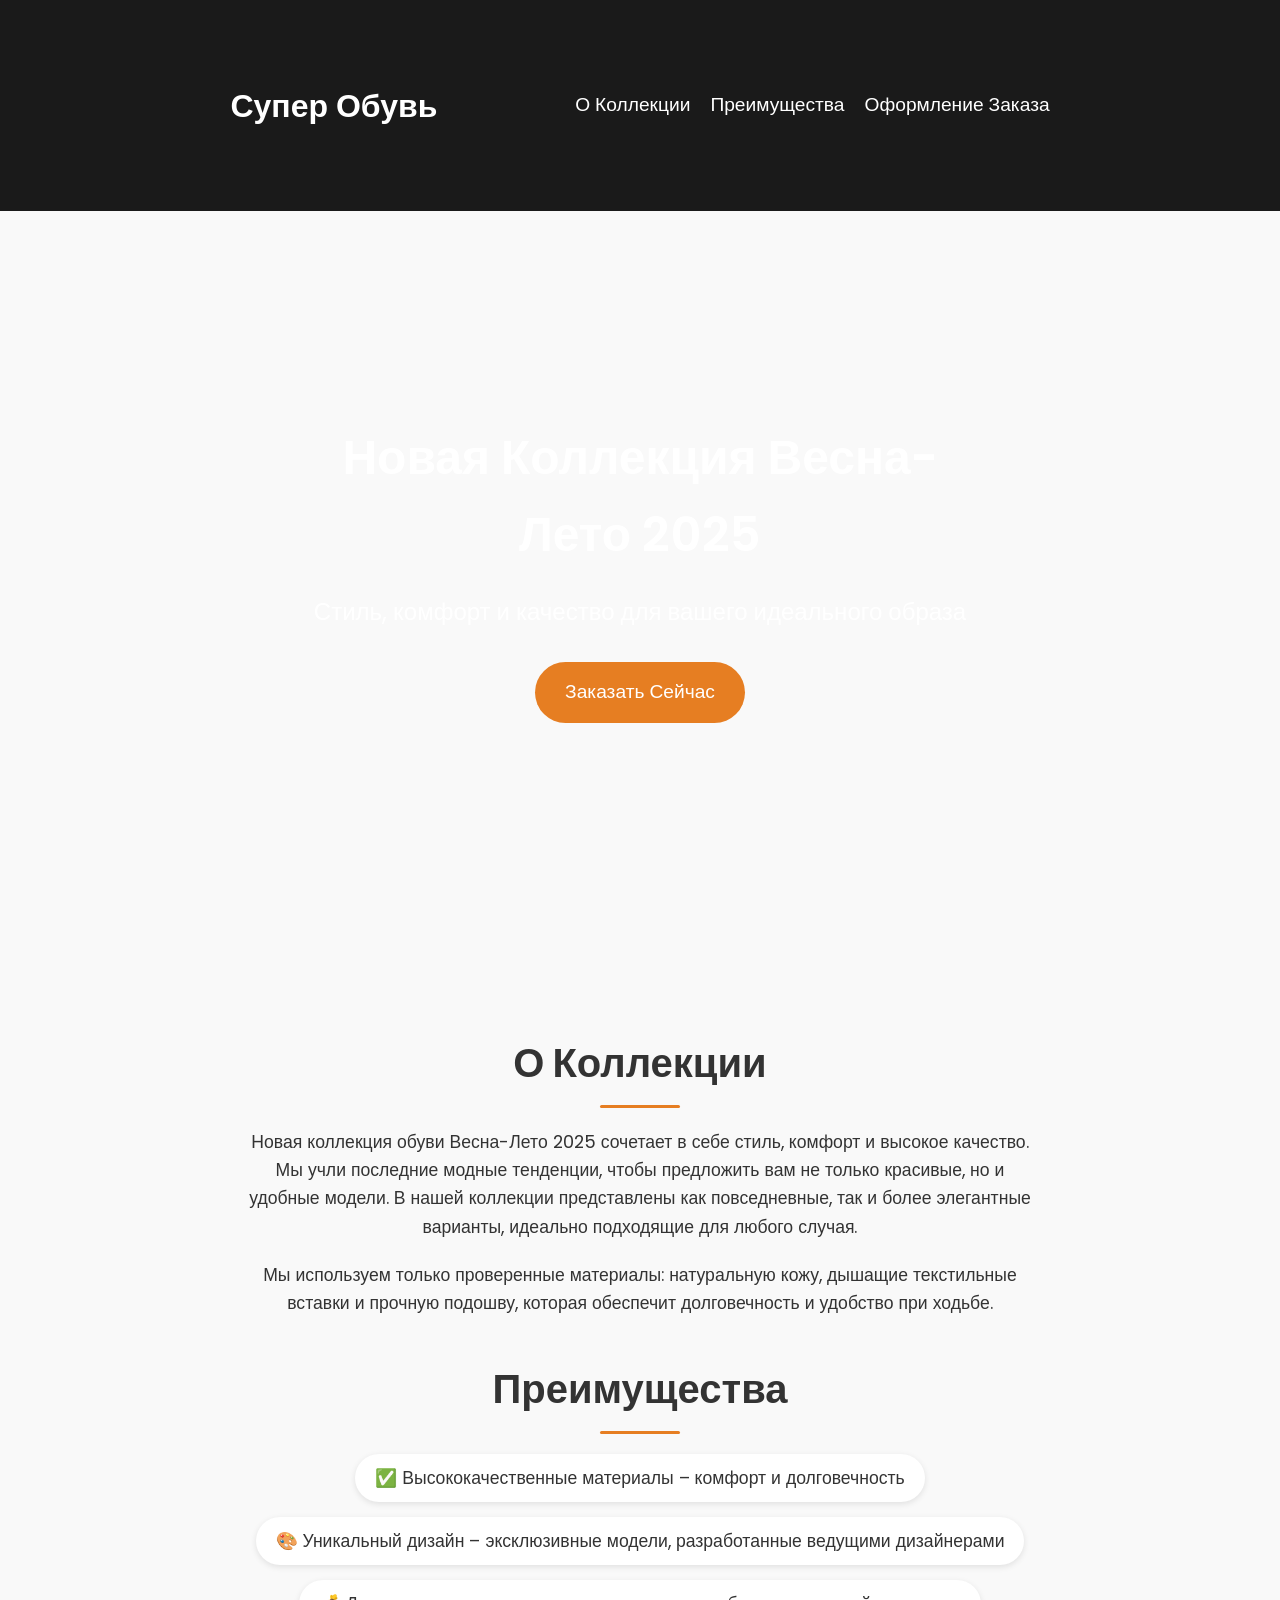
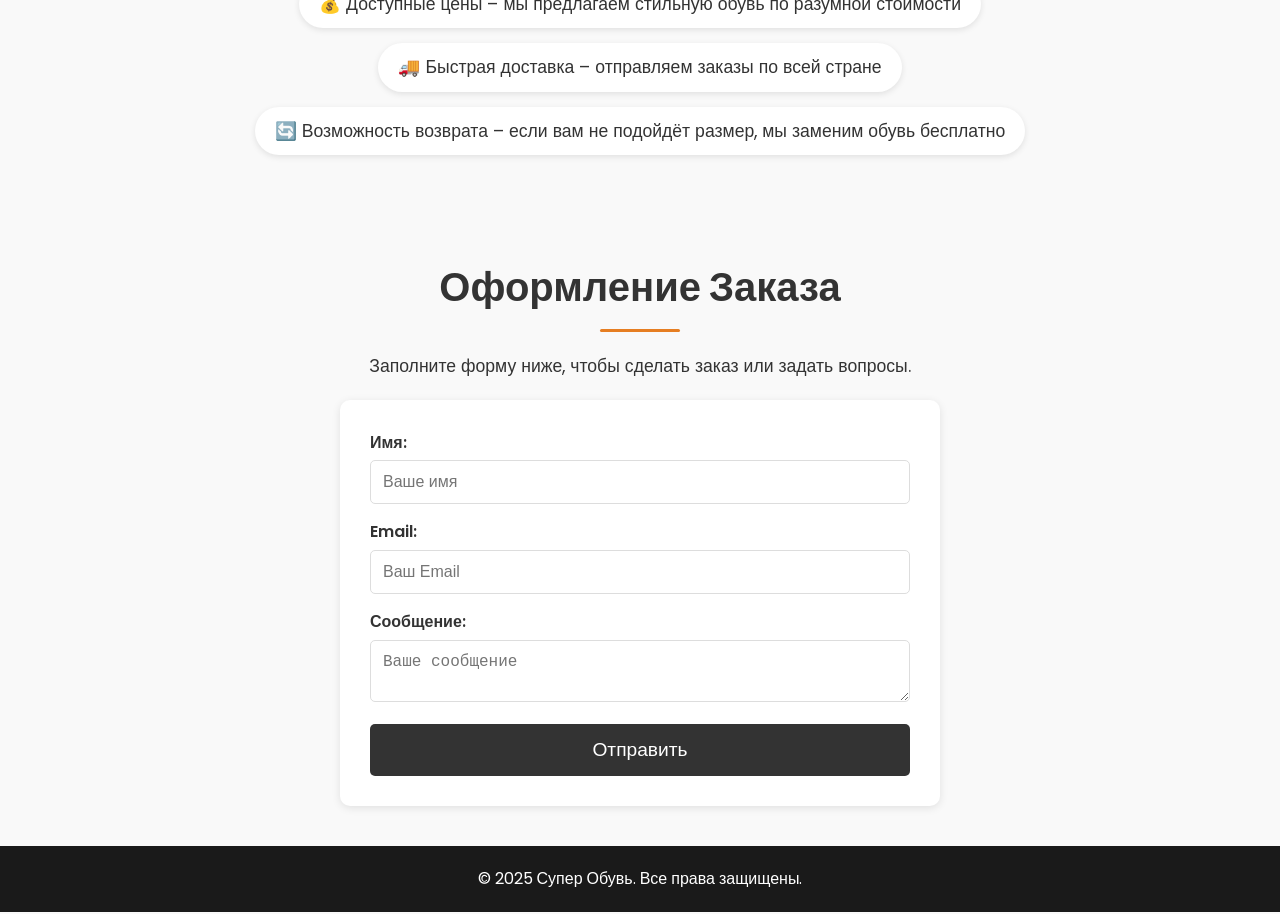
<file: index.html>
<!DOCTYPE html>
<html lang="ru">
<head>
    <meta charset="UTF-8">
    <meta name="viewport" content="width=device-width, initial-scale=1.0">
    <title>Супер Обувь – Новая Коллекция Весна-Лето 2025</title>
    <meta name="description" content="Супер Обувь - Новая коллекция Весна-Лето 2025. Стиль, комфорт и качество для вашего идеального образа.">
    <meta name="keywords" content="обувь, новая коллекция, весна-лето 2025, стильная обувь, комфортная обувь, качественная обувь">
    <link href="https://fonts.googleapis.com/css2?family=Poppins:wght@300;400;600&display=swap" rel="stylesheet">
    <link rel="stylesheet" href="style.css">
</head>
<body>
<header>
    <div class="container">
        <h1>Супер Обувь</h1>
        <nav>
            <ul>
                <li><a href="#about">О Коллекции</a></li>
                <li><a href="#features">Преимущества</a></li>
                <li><a href="#order">Оформление Заказа</a></li>
            </ul>
        </nav>
    </div>
</header>

<section class="hero">
    <div class="hero-content">
        <h1>Новая Коллекция Весна-Лето 2025</h1>
        <p>Стиль, комфорт и качество для вашего идеального образа</p>
        <a href="#order" class="cta">Заказать Сейчас</a>
    </div>
</section>

<div class="container">
    <section id="about">
        <h2>О Коллекции</h2>
        <p>
            Новая коллекция обуви Весна-Лето 2025 сочетает в себе стиль, комфорт и высокое качество. Мы учли последние модные тенденции, чтобы предложить вам не только красивые, но и удобные модели.
            В нашей коллекции представлены как повседневные, так и более элегантные варианты, идеально подходящие для любого случая.
        </p>
        <p>
            Мы используем только проверенные материалы: натуральную кожу, дышащие текстильные вставки и прочную подошву, которая обеспечит долговечность и удобство при ходьбе.
        </p>
    </section>

    <section id="features">
        <h2>Преимущества</h2>
        <ul>
            <li>✅ Высококачественные материалы – комфорт и долговечность</li>
            <li>🎨 Уникальный дизайн – эксклюзивные модели, разработанные ведущими дизайнерами</li>
            <li>💰 Доступные цены – мы предлагаем стильную обувь по разумной стоимости</li>
            <li>🚚 Быстрая доставка – отправляем заказы по всей стране</li>
            <li>🔄 Возможность возврата – если вам не подойдёт размер, мы заменим обувь бесплатно</li>
        </ul>
    </section>
</div>

<section id="order">
    <h2>Оформление Заказа</h2>
    <p>Заполните форму ниже, чтобы сделать заказ или задать вопросы.</p>
    <form action="/order" method="post">
        <label for="name">Имя:</label>
        <input type="text" id="name" name="name" placeholder="Ваше имя" required>

        <label for="email">Email:</label>
        <input type="email" id="email" name="email" placeholder="Ваш Email" required>

        <label for="message">Сообщение:</label>
        <textarea id="message" name="message" placeholder="Ваше сообщение" required></textarea>

        <button type="submit">Отправить</button>
    </form>
</section>

<footer>
    <p>&copy; 2025 Супер Обувь. Все права защищены.</p>
</footer>
</body>
</html>
</file>
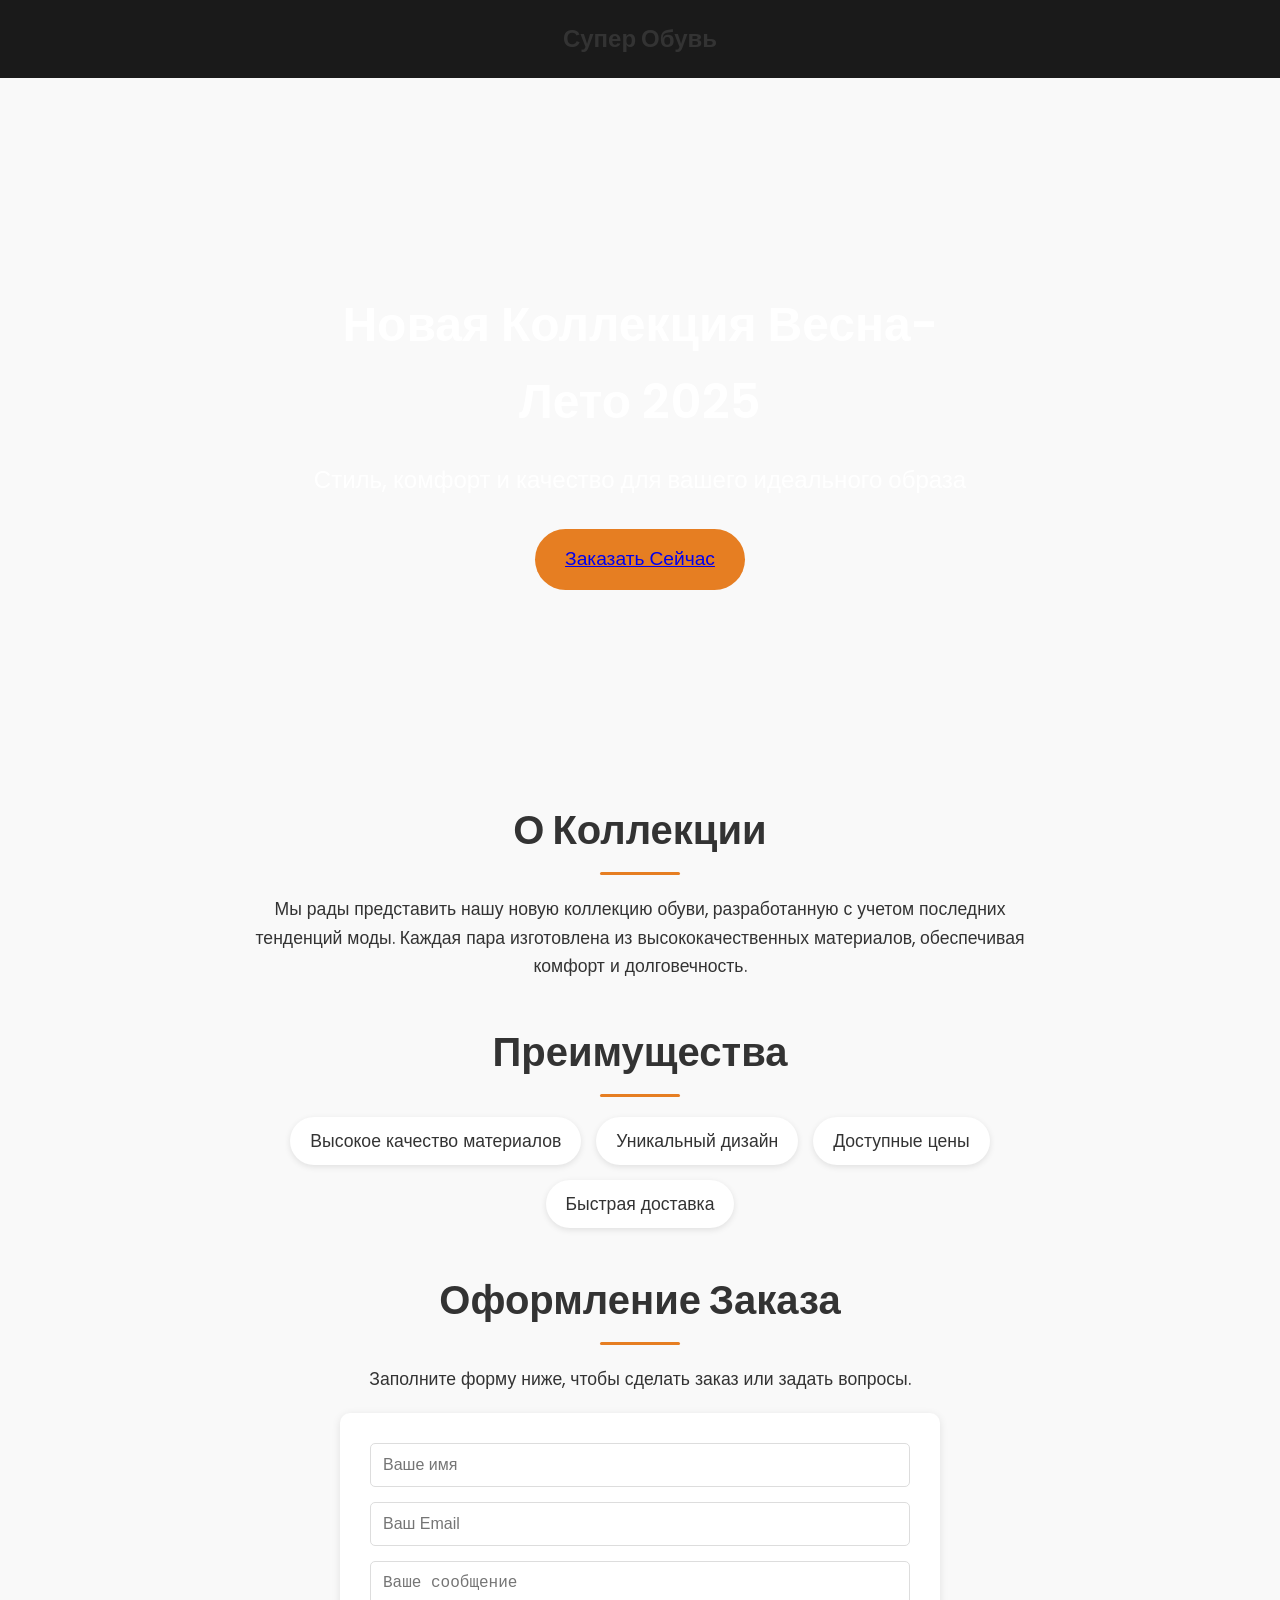
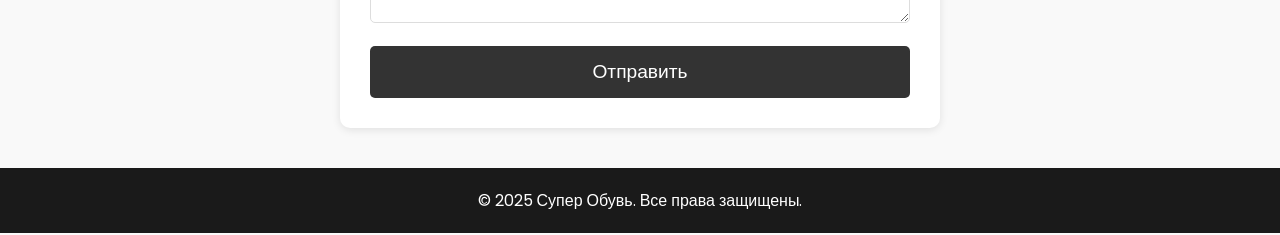
<file: landing.html>
<!DOCTYPE html>
<html lang="ru">
<head>
    <meta charset="UTF-8">
    <meta name="viewport" content="width=device-width, initial-scale=1.0">
    <title>Супер Обувь – Новая Коллекция Весна-Лето 2025</title>
    <!-- Подключение шрифта Google -->
    <link href="https://fonts.googleapis.com/css2?family=Poppins:wght@300;400;600&display=swap" rel="stylesheet">
    <link rel="stylesheet" href="style.css">
</head>
<body>
<header>
    <h2>Супер Обувь</h2>
</header>

<div class="hero">
    <div class="hero-content">
        <h1>Новая Коллекция Весна-Лето 2025</h1>
        <p>Стиль, комфорт и качество для вашего идеального образа</p>
        <div class="cta">
            <a href="#order">Заказать Сейчас</a>
        </div>
    </div>
</div>

<section id="about">
    <h2>О Коллекции</h2>
    <p>Мы рады представить нашу новую коллекцию обуви, разработанную с учетом последних тенденций моды. Каждая пара
        изготовлена из высококачественных материалов, обеспечивая комфорт и долговечность.</p>
</section>

<section id="features">
    <h2>Преимущества</h2>
    <ul>
        <li>Высокое качество материалов</li>
        <li>Уникальный дизайн</li>
        <li>Доступные цены</li>
        <li>Быстрая доставка</li>
    </ul>
</section>

<section id="order">
    <h2>Оформление Заказа</h2>
    <p>Заполните форму ниже, чтобы сделать заказ или задать вопросы.</p>
    <form action="/order" method="post">
        <input type="text" name="name" placeholder="Ваше имя" required>
        <input type="email" name="email" placeholder="Ваш Email" required>
        <textarea name="message" placeholder="Ваше сообщение" required></textarea>
        <button type="submit">Отправить</button>
    </form>
</section>

<footer>
    <p>&copy; 2025 Супер Обувь. Все права защищены.</p>
</footer>
</body>
</html>
</file>
<file: style.css>
:root {
    --primary-color: #333;
    --accent-color: #e67e22;
    --accent-hover: #cf6d1d;
    --bg-color: #f9f9f9;
    --header-bg: #1a1a1a;
}

* {
    margin: 0;
    padding: 0;
    box-sizing: border-box;
}

body {
    font-family: 'Poppins', sans-serif;
    background-color: var(--bg-color);
    color: var(--primary-color);
    line-height: 1.6;
}

/* ====== HEADER & NAVIGATION ====== */
header {
    background: var(--header-bg);
    padding: 20px 10%;
    text-align: center;
}

header .container {
    display: flex;
    justify-content: space-between;
    align-items: center;
    max-width: 1200px;
    margin: auto;
}

header h1 {
    color: #fff;
    font-size: 2rem;
    font-weight: 600;
}

nav ul {
    list-style: none;
    display: flex;
    gap: 20px;
}

nav ul li {
    display: inline;
}

nav ul li a {
    color: #fff;
    text-decoration: none;
    font-size: 1.2rem;
    transition: color 0.3s ease;
}

nav ul li a:hover {
    color: var(--accent-color);
}

/* ====== HERO SECTION ====== */
.hero {
    position: relative;
    height: 80vh;
    background: url('https://images.pexels.com/photos/6712383/pexels-photo-6712383.jpeg') no-repeat center center/cover;
    display: flex;
    align-items: center;
    justify-content: center;
    text-align: center;
    color: #fff;
}

.hero-content {
    position: relative;
    max-width: 700px;
    padding: 20px;
}

.hero-content h1 {
    font-size: 3rem;
    margin-bottom: 20px;
    font-weight: 600;
}

.hero-content p {
    font-size: 1.5rem;
    margin-bottom: 30px;
}

.cta {
    display: inline-block;
    background: var(--accent-color);
    color: #fff;
    padding: 15px 30px;
    text-decoration: none;
    font-size: 1.2rem;
    border-radius: 50px;
    transition: background 0.3s ease;
}

.cta:hover {
    background: var(--accent-hover);
}

/* ====== CONTENT SECTIONS ====== */
.container {
    max-width: 1200px;
    margin: auto;
    padding: 60px 10%;
}

section {
    margin-bottom: 40px;
}

section h2 {
    font-size: 2.5rem;
    margin-bottom: 20px;
    text-align: center;
    position: relative;
}

section h2::after {
    content: '';
    width: 80px;
    height: 3px;
    background: var(--accent-color);
    display: block;
    margin: 10px auto 0;
    border-radius: 5px;
}

section p, section ul {
    font-size: 1.1rem;
    max-width: 800px;
    margin: 20px auto;
    text-align: center;
}

section ul {
    list-style: none;
    display: flex;
    flex-wrap: wrap;
    justify-content: center;
    gap: 15px;
}

section ul li {
    background: #fff;
    padding: 10px 20px;
    border-radius: 30px;
    box-shadow: 0 2px 6px rgba(0, 0, 0, 0.1);
}

/* ====== ORDER FORM ====== */
#order {
    text-align: center;
}

form {
    max-width: 600px;
    margin: 20px auto;
    background: #fff;
    padding: 30px;
    border-radius: 10px;
    box-shadow: 0 2px 8px rgba(0, 0, 0, 0.1);
    text-align: left;
}

form label {
    font-size: 1rem;
    font-weight: 600;
    display: block;
    margin-bottom: 5px;
}

form input, form textarea {
    width: 100%;
    padding: 12px;
    margin-bottom: 15px;
    border: 1px solid #ddd;
    border-radius: 5px;
    font-size: 1rem;
}

form button {
    width: 100%;
    padding: 15px;
    background: var(--primary-color);
    color: #fff;
    border: none;
    border-radius: 5px;
    font-size: 1.2rem;
    cursor: pointer;
    transition: background 0.3s ease;
}

form button:hover {
    background: #000;
}

/* ====== FOOTER ====== */
footer {
    background: var(--header-bg);
    color: #fff;
    text-align: center;
    padding: 20px;
    margin-top: 40px;
}

/* ====== RESPONSIVE DESIGN ====== */
@media (max-width: 768px) {
    .hero-content h1 {
        font-size: 2.5rem;
    }

    .hero-content p {
        font-size: 1.2rem;
    }

    nav ul {
        flex-direction: column;
        align-items: center;
    }

    nav ul li {
        margin: 10px 0;
    }
}
</file>
